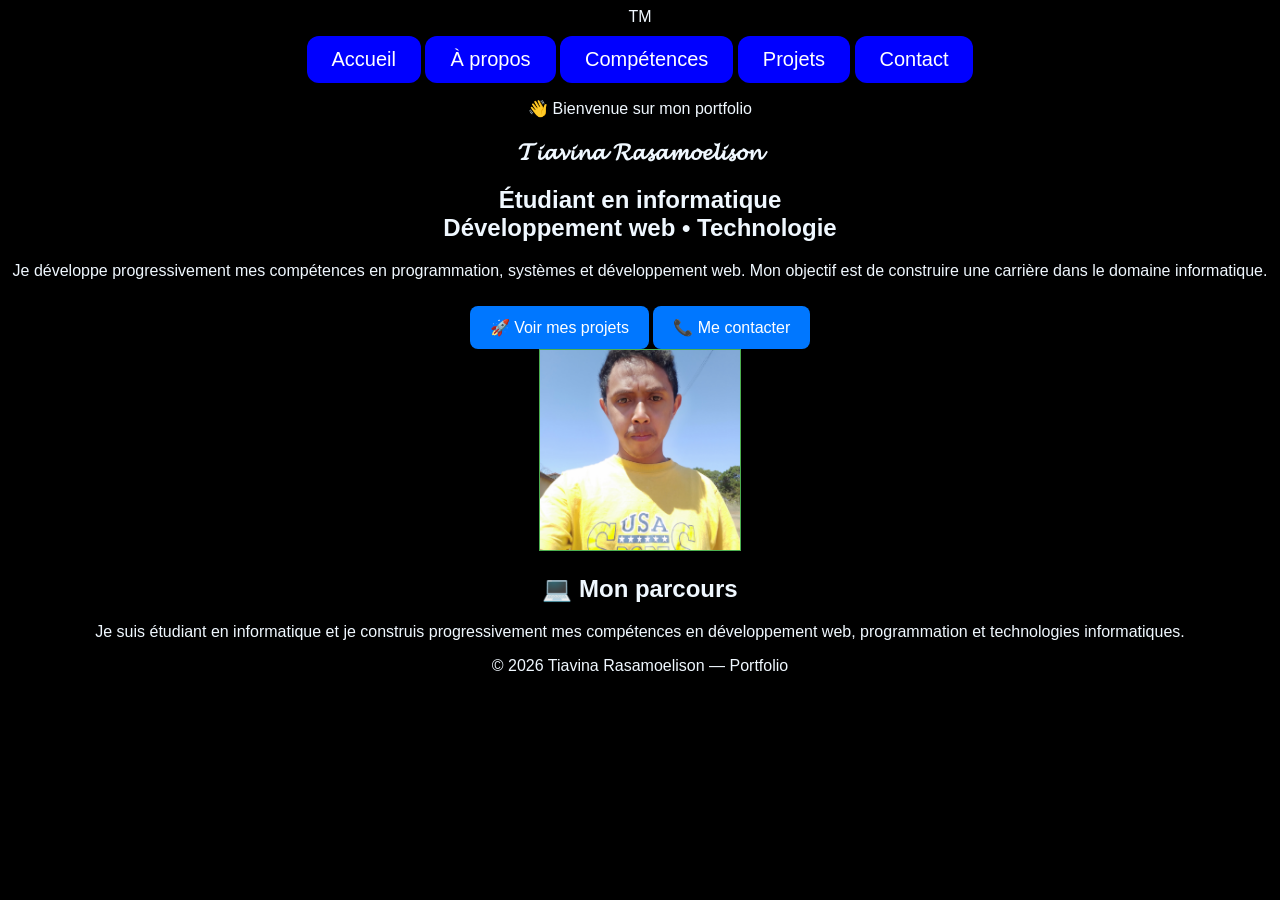
<file: index.html>
<!DOCTYPE html>
<html lang="fr">

<head>

    <meta charset="UTF-8">

    <meta name="viewport" content="width=device-width, initial-scale=1.0">

    <!-- Google Search Console -->
    <meta name="google-site-verification" content="xxxxxxxxxxxxxxxx">

    <title>Tiavina Miandra | Portfolio</title>

    <!-- Favicon -->
    <link rel="icon" type="image/png" href="logo.png">

    <link rel="stylesheet" href="portfolio.css">

</head>


<body>

    <!-- Navigation -->

    <header>

        <nav class="menu">

            <div class="logo">
                TM
            </div>

            <div class="navigation">

                <a href="index.html">Accueil</a>

                <a href="Apropos.html">À propos</a>

                <a href="competence.html">Compétences</a>

                <a href="projet.html">Projets</a>

                <a href="contact.html">Contact</a>

            </div>

        </nav>

    </header>


    <!-- Présentation -->

    <main class="accueil">

        <section class="presentation">

            <div class="texte">

                <p class="petit-titre">
                    👋 Bienvenue sur mon portfolio
                </p>

                <h1>
                    𝓣𝓲𝓪𝓿𝓲𝓷𝓪 𝓡𝓪𝓼𝓪𝓶𝓸𝓮𝓵𝓲𝓼𝓸𝓷
                </h1>

                <h2>
                    Étudiant en informatique
                    <br>
                    Développement web • Technologie
                </h2>

                <p class="description">
                    Je développe progressivement mes compétences en
                    programmation, systèmes et développement web.
                    Mon objectif est de construire une carrière dans
                    le domaine informatique.
                </p>


                <div class="boutons">

                    <a href="projet.html" class="bouton">
                        🚀 Voir mes projets
                    </a>

                    <a href="contact.html" class="bouton secondaire">
                        📞 Me contacter
                    </a>

                </div>

            </div>


            <div class="photo">

                <img src="tiavina.jpg"
                     alt="Photo de Tiavina">

            </div>

        </section>


        <!-- Petite présentation -->

        <section class="intro-portfolio">

            <h2>
                💻 Mon parcours
            </h2>

            <p>
                Je suis étudiant en informatique et je construis
                progressivement mes compétences en développement web,
                programmation et technologies informatiques.
            </p>

        </section>

    </main>


    <footer>

        <p>
            © 2026 Tiavina Rasamoelison — Portfolio
        </p>

    </footer>
    <button id="retour-haut" aria-label="Retour en haut">
    ↑
</button>

<script src="portfolio.js"></script>
</body>

</html>
</file>
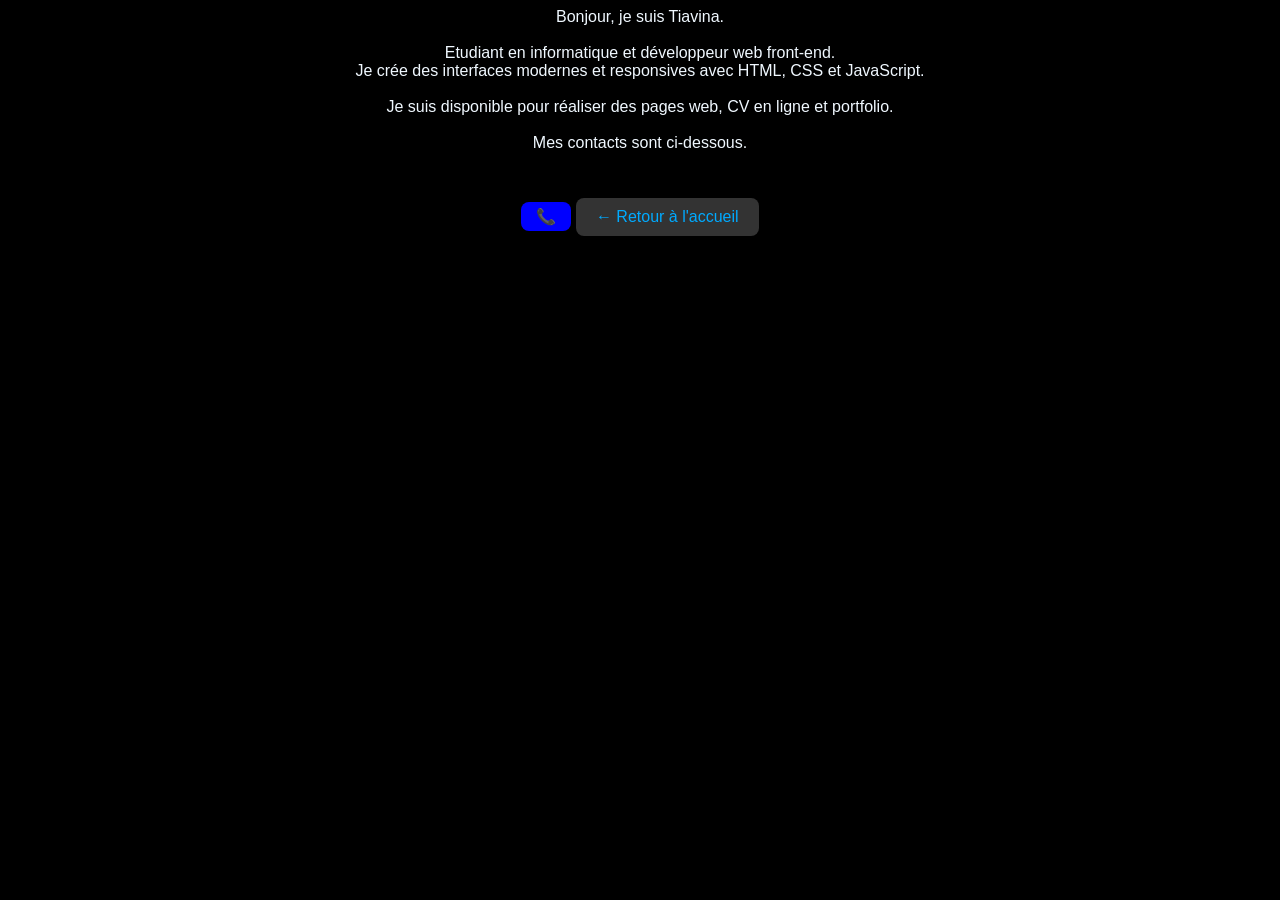
<file: accueil.html>
<html>
    <head>
        <title>acceuil</title>
        <link rel="stylesheet" href="portfolio.css">
    </head>
    <body>
        <p>
        Bonjour, je suis Tiavina. <br>
        <br>
        Etudiant en informatique et développeur web front-end. <br>
        Je crée des interfaces modernes et responsives avec  HTML, CSS et JavaScript. <br>
        <br>
        Je suis disponible pour réaliser des pages web, CV en ligne et portfolio.<br>
        <br>
        Mes contacts sont ci-dessous.
        </p>
        <a href="contact.html" class="btn">
    📞
</a>
        <a href="index.html" class="retour">
            ← Retour à l'accueil
        </a>
    </body>
</html>
</file>
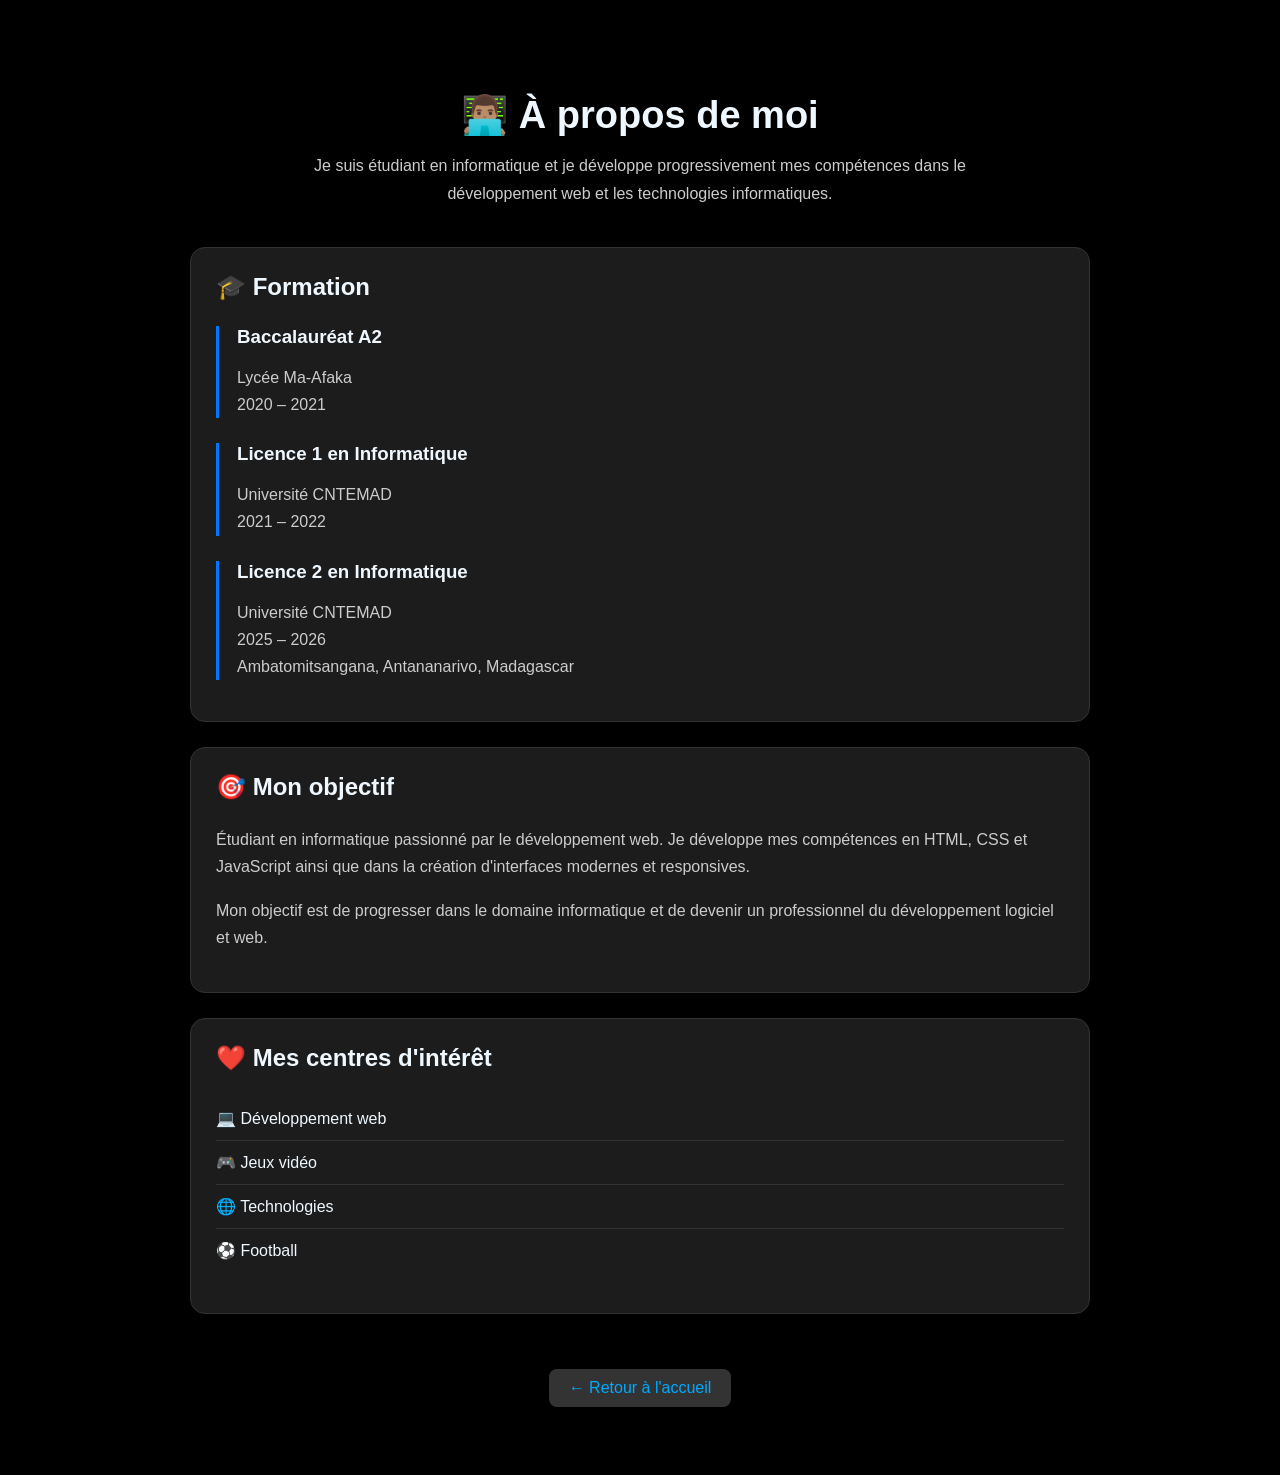
<file: Apropos.html>
<!DOCTYPE html>
<html lang="fr">

<head>
    <meta charset="UTF-8">
    <meta name="viewport" content="width=device-width, initial-scale=1.0">

    <title>À propos - Tiavina Miandra</title>

    <link rel="stylesheet" href="portfolio.css">
</head>

<body>

    <main class="apropos">

        <h1>👨🏽‍💻 À propos de moi</h1>

        <p class="intro">
            Je suis étudiant en informatique et je développe progressivement
            mes compétences dans le développement web et les technologies informatiques.
        </p>


        <!-- Formation -->

        <section class="info-card">

            <h2>🎓 Formation</h2>

            <div class="formation">

                <h3>Baccalauréat A2</h3>

                <p>
                    Lycée Ma-Afaka<br>
                    2020 – 2021
                </p>

            </div>


            <div class="formation">

                <h3>Licence 1 en Informatique</h3>

                <p>
                    Université CNTEMAD<br>
                    2021 – 2022
                </p>

            </div>


            <div class="formation">

                <h3>Licence 2 en Informatique</h3>

                <p>
                    Université CNTEMAD<br>
                    2025 – 2026<br>
                    Ambatomitsangana, Antananarivo, Madagascar
                </p>

            </div>

        </section>


        <!-- Objectif -->

        <section class="info-card">

            <h2>🎯 Mon objectif</h2>

            <p>
                Étudiant en informatique passionné par le développement web.
                Je développe mes compétences en HTML, CSS et JavaScript
                ainsi que dans la création d'interfaces modernes et responsives.
            </p>

            <p>
                Mon objectif est de progresser dans le domaine informatique
                et de devenir un professionnel du développement logiciel et web.
            </p>

        </section>


        <!-- Passions -->

        <section class="info-card">

            <h2>❤️ Mes centres d'intérêt</h2>

            <ul class="passions">
                <li>💻 Développement web</li>
                <li>🎮 Jeux vidéo</li>
                <li>🌐 Technologies</li>
                <li>⚽ Football</li>
            </ul>

        </section>


        <a href="index.html" class="retour">
            ← Retour à l'accueil
        </a>

    </main>

</body>

</html>
</file>
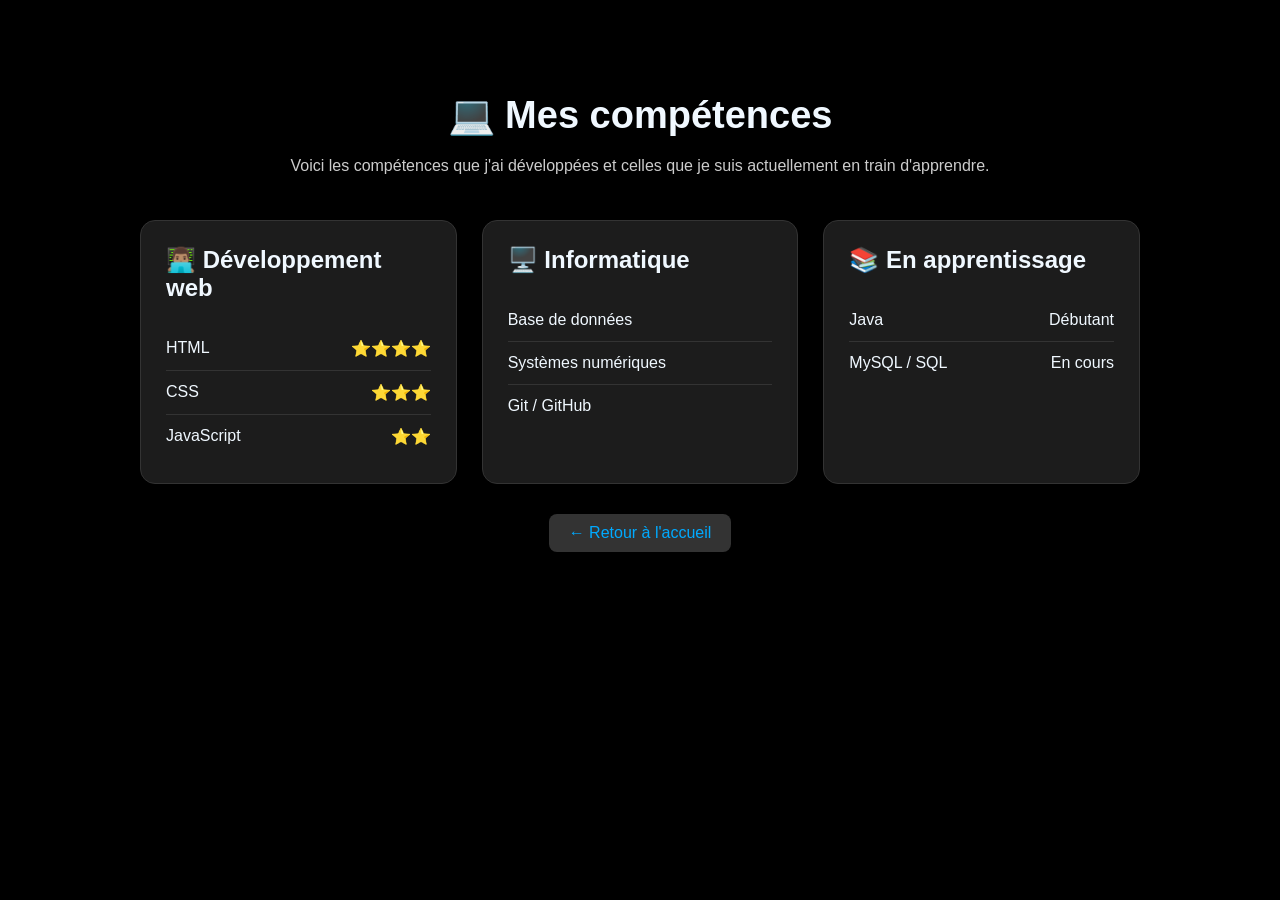
<file: competence.html>
<!DOCTYPE html>
<html lang="fr">

<head>
    <meta charset="UTF-8">
    <meta name="viewport" content="width=device-width, initial-scale=1.0">

    <title>Compétences - Tiavina Miandra</title>

    <link rel="stylesheet" href="portfolio.css">
</head>

<body>

    <main class="competences">

        <h1>💻 Mes compétences</h1>

        <p class="intro">
            Voici les compétences que j'ai développées et celles que
            je suis actuellement en train d'apprendre.
        </p>


        <div class="cards">

            <!-- Développement -->
            <section class="card">

                <h2>👨🏽‍💻 Développement web</h2>

                <div class="competence">
                    <span>HTML</span>
                    <span>⭐⭐⭐⭐</span>
                </div>

                <div class="competence">
                    <span>CSS</span>
                    <span>⭐⭐⭐</span>
                </div>

                <div class="competence">
                    <span>JavaScript</span>
                    <span>⭐⭐</span>
                </div>

            </section>


            <!-- Informatique -->
            <section class="card">

                <h2>🖥️ Informatique</h2>

                <div class="competence">
                    <span>Base de données</span>
                </div>

                <div class="competence">
                    <span>Systèmes numériques</span>
                </div>

                <div class="competence">
                    <span>Git / GitHub</span>
                </div>

            </section>


            <!-- Apprentissage -->
            <section class="card">

                <h2>📚 En apprentissage</h2>

                <div class="competence">
                    <span>Java</span>
                    <span>Débutant</span>
                </div>

                <div class="competence">
                    <span>MySQL / SQL</span>
                    <span>En cours</span>
                </div>

            </section>

        </div>


        <a href="index.html" class="retour">
            ← Retour à l'accueil
        </a>

    </main>

</body>

</html>
</file>
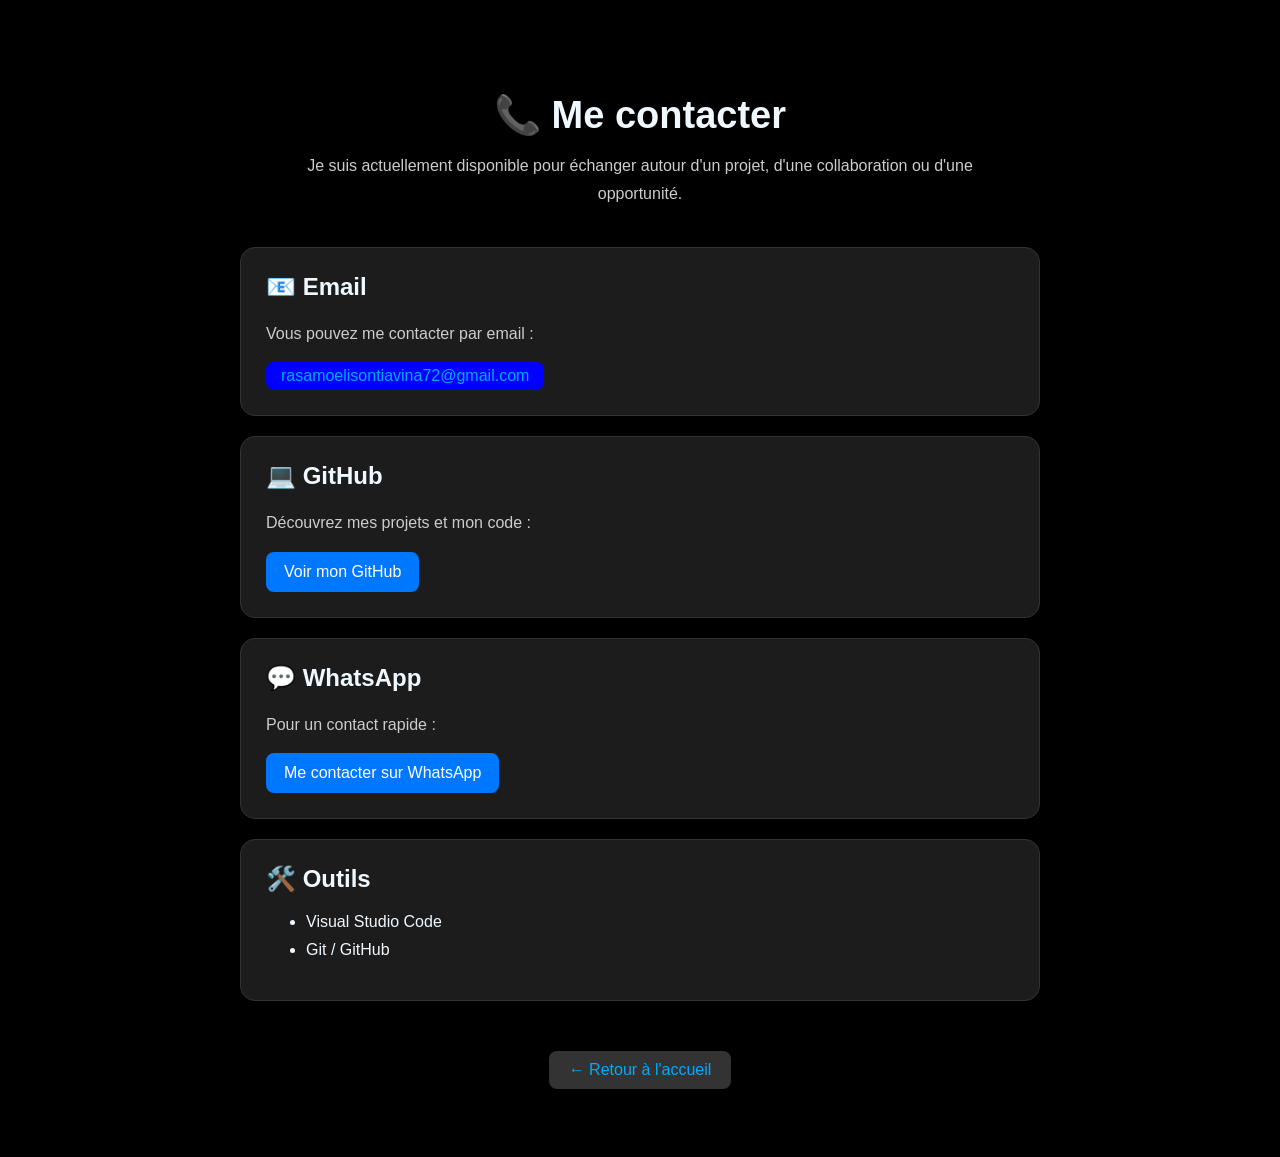
<file: contact.html>
<!DOCTYPE html>
<html lang="fr">

<head>
    <meta charset="UTF-8">
    <meta name="viewport" content="width=device-width, initial-scale=1.0">

    <title>Contact - Tiavina Miandra</title>

    <link rel="stylesheet" href="portfolio.css">
</head>

<body>

    <main class="contact">

        <h1>📞 Me contacter</h1>

        <p class="intro">
            Je suis actuellement disponible pour échanger autour
            d'un projet, d'une collaboration ou d'une opportunité.
        </p>


        <section class="contact-card">

            <h2>📧 Email</h2>

            <p>
                Vous pouvez me contacter par email :
            </p>

            <a href="mailto:rasamoelisontiavina72@gmail.com"
               class="contact-link">
                rasamoelisontiavina72@gmail.com
            </a>

        </section>


        <section class="contact-card">

            <h2>💻 GitHub</h2>

            <p>
                Découvrez mes projets et mon code :
            </p>

            <a href="https://github.com/TiavinaMiandravola04"
               target="_blank"
               class="contact-button">
                Voir mon GitHub
            </a>

        </section>


        <section class="contact-card">

            <h2>💬 WhatsApp</h2>

            <p>
                Pour un contact rapide :
            </p>

            <a href="https://wa.me/261384267025"
               target="_blank"
               class="contact-button">
                Me contacter sur WhatsApp
            </a>

        </section>


        <section class="contact-card">

            <h2>🛠️ Outils</h2>

            <ul>
                <li>Visual Studio Code</li>
                <li>Git / GitHub</li>
            </ul>

        </section>


        <a href="index.html" class="retour">
            ← Retour à l'accueil
        </a>

    </main>

</body>

</html>
</file>
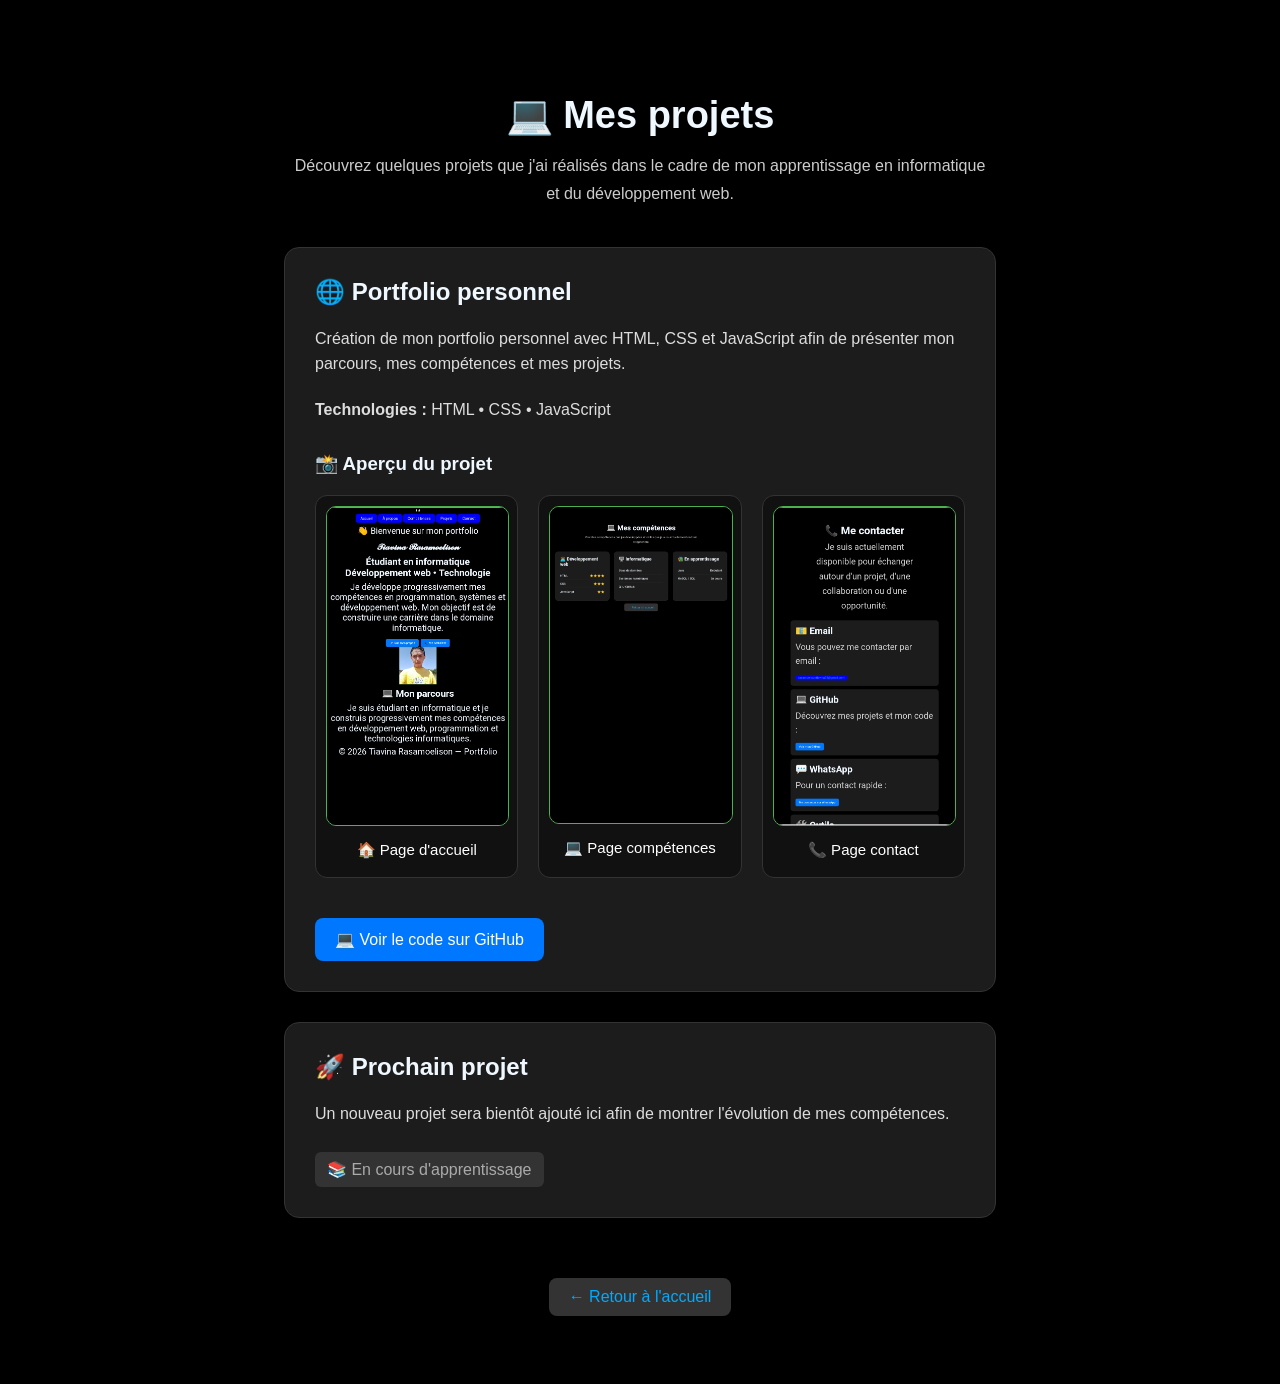
<file: projet.html>
<!DOCTYPE html>
<html lang="fr">

<head>
    <meta charset="UTF-8">
    <meta name="viewport" content="width=device-width, initial-scale=1.0">

    <title>Mes projets - Tiavina Miandra</title>

    <link rel="stylesheet" href="portfolio.css">
</head>

<body>

    <main class="projets">

        <h1>💻 Mes projets</h1>

        <p class="intro">
            Découvrez quelques projets que j'ai réalisés dans le cadre
            de mon apprentissage en informatique et du développement web.
        </p>


        <!-- =========================
             PROJET 1
        ========================== -->

        <section class="projet-card">

            <h2>🌐 Portfolio personnel</h2>

            <p>
                Création de mon portfolio personnel avec HTML, CSS et
                JavaScript afin de présenter mon parcours, mes compétences
                et mes projets.
            </p>

            <p class="technologies">
                <strong>Technologies :</strong>
                HTML • CSS • JavaScript
            </p>


            <!-- Preuves du projet -->

            <h3>📸 Aperçu du projet</h3>

            <div class="projet-images">

                <div class="image-projet">
                    <img src="accueil.jpg"
                         alt="Page d'accueil du portfolio">

                    <p>🏠 Page d'accueil</p>
                </div>


                <div class="image-projet">
                    <img src="mescompetence.jpg"
                         alt="Page des compétences du portfolio">

                    <p>💻 Page compétences</p>
                </div>


                <div class="image-projet">
                    <img src="mecontact.jpg"
                         alt="Page contact du portfolio">

                    <p>📞 Page contact</p>
                </div>

            </div>


            <!-- Bouton GitHub -->

            <a
                href="https://github.com/TiavinaMiandravola04"
                target="_blank"
                class="bouton">

                💻 Voir le code sur GitHub

            </a>

        </section>


        <!-- =========================
             PROJET 2
        ========================== -->

        <section class="projet-card">

            <h2>🚀 Prochain projet</h2>

            <p>
                Un nouveau projet sera bientôt ajouté ici afin de montrer
                l'évolution de mes compétences.
            </p>

            <span class="en-cours">
                📚 En cours d'apprentissage
            </span>

        </section>


        <!-- Retour -->

        <a href="index.html" class="retour">
            ← Retour à l'accueil
        </a>

    </main>

</body>

</html>
</file>
<file: portfolio.css>
body {

background-color: black;

color: aliceblue;

font-family: Arial, Helvetica, sans-serif;

margin: none;

text-align: center;

}

a {

display: inline-block;

background-color: blue;

color: white;

padding: 5px 15px;

text-decoration: none;

border-radius: 8px;

}

a:hover {

background-color: darkblue;

}

img {

width: 200px;

height: 200px;

object-fit: cover;

border-radius: 100px%;

border: 1px solid #4caf50;

}

button {

background: blue;

color: white;

border: none;

padding: 10px 20px;

border-radius: 8px;

}

.menu {

display: flex;



flex-direction: column;

align-items: center;

gap: 10px;

}

.menu a {

background-color: blue;



color: white;

text-decoration: none;

padding: 12px 25px;

border-radius: 12px;

font-size: 20px;

}

.retour{

background: #333;

color: white;

padding: 10px 20px;

border-radius: 8px;

text-decoration: none;

}

/* Ordinateur */

.container {

max-width: 1100px;

margin: auto;

padding: 40px;

}

/* Téléphone */

@media (max-width: 768px) {

.container {

    padding: 20px;

}



nav {

    flex-direction: column;

}

}

/* PAGE PROJETS */

.projets {

max-width: 900px;

margin: auto;

padding: 60px 20px;

}

.projets h1 {

font-size: 38px;

margin-bottom: 15px;

}

.intro {

max-width: 650px;

margin: 0 auto 40px;

line-height: 1.7;

color: #cccccc;

}

.projet-card {

background-color: #1c1c1c;

border: 1px solid #333;

border-radius: 15px;

padding: 25px;

margin: 25px auto;

max-width: 650px;

text-align: left;

}

.projet-card h2 {

margin-top: 0;

}

.projet-card p {

line-height: 1.6;

color: #dddddd;

}

.technologies {

margin-top: 20px;

}

.bouton {

display: inline-block;

margin-top: 10px;

padding: 11px 18px;

background-color: #0077ff;

color: white;

text-decoration: none;

border-radius: 8px;

transition: 0.3s;

}

.bouton:hover {

background-color: #0055cc;

transform: scale(1.05);

}

.en-cours {

display: inline-block;

margin-top: 10px;

padding: 8px 12px;

background-color: #333;

border-radius: 6px;

color: #aaa;

}

.retour {

display: inline-block;

margin-top: 30px;

color: #00aaff;

text-decoration: none;

}

/* ADAPTATION TÉLÉPHONE */

@media (max-width: 600px) {

.projets {

    padding: 40px 15px;

}



.projets h1 {

    font-size: 30px;

}



.projet-card {

    padding: 20px;

}

}

/* =========================

COMPÉTENCES

========================= */

.competences {

max-width: 1000px;

margin: auto;

padding: 60px 20px;

}

.competences h1 {

font-size: 38px;

margin-bottom: 15px;

}

.intro {

color: #cccccc;

line-height: 1.6;

margin-bottom: 40px;

}

/* Conteneur des cards */

.cards {

display: grid;

grid-template-columns: repeat(3, 1fr);

gap: 25px;

}

/* Chaque card */

.card {

background: #1c1c1c;

border: 1px solid #333;

border-radius: 15px;

padding: 25px;

text-align: left;

transition: 0.3s;

}

.card:hover {

transform: translateY(-5px);

border-color: #0077ff;

}

.card h2 {

margin-top: 0;

margin-bottom: 25px;

}

/* Chaque compétence */

.competence {

display: flex;

justify-content: space-between;

align-items: center;



padding: 12px 0;



border-bottom: 1px solid #333;

}

.competence:last-child {

border-bottom: none;

}

/* Retour */

.retour {

display: inline-block;

margin-top: 40px;

color: #00aaff;

text-decoration: none;

}

/* =========================

TÉLÉPHONE

========================= */

@media (max-width: 700px) {

.competences {

    padding: 40px 15px;

}



.competences h1 {

    font-size: 30px;

}



.cards {

    grid-template-columns: 1fr;

}



.card {

    padding: 20px;

}

}

/* =========================

CONTACT

========================= */

.contact {

max-width: 800px;

margin: auto;

padding: 60px 20px;

}

.contact h1 {

font-size: 38px;

margin-bottom: 15px;

}

.contact .intro {

color: #cccccc;

line-height: 1.7;

margin-bottom: 40px;

}

.contact-card {

background: #1c1c1c;

border: 1px solid #333;

border-radius: 15px;

padding: 25px;

margin-bottom: 20px;

text-align: left;

transition: 0.3s;

}

.contact-card:hover {

transform: translateY(-4px);

border-color: #0077ff;

}

.contact-card h2 {

margin-top: 0;

}

.contact-card p {

color: #cccccc;

line-height: 1.6;

}

.contact-link {

color: #00aaff;

text-decoration: none;

word-break: break-word;

}

.contact-button {

display: inline-block;

padding: 11px 18px;

background: #0077ff;

color: white;

text-decoration: none;

border-radius: 8px;

transition: 0.3s;

}

.contact-button:hover {

background: #0055cc;

transform: scale(1.05);

}

.contact-card li {

margin: 10px 0;

}

.retour {

display: inline-block;

margin-top: 25px;

color: #00aaff;

text-decoration: none;

}

/* Téléphone */

@media (max-width: 600px) {

.contact {

    padding: 40px 15px;

}



.contact h1 {

    font-size: 30px;

}



.contact-card {

    padding: 20px;

}

}

/* =========================

À PROPOS

========================= */

.apropos {

max-width: 900px;

margin: auto;

padding: 60px 20px;

}

.apropos h1 {

font-size: 38px;

margin-bottom: 15px;

}

.apropos .intro {

max-width: 700px;

margin: 0 auto 40px;

color: #cccccc;

line-height: 1.7;

}

/* Cartes */

.info-card {

background: #1c1c1c;

border: 1px solid #333;

border-radius: 15px;

padding: 25px;

margin-bottom: 25px;

text-align: left;

transition: 0.3s;

}

.info-card:hover {

transform: translateY(-4px);

border-color: #0077ff;

}

.info-card h2 {

margin-top: 0;

margin-bottom: 25px;

}

/* Formation */

.formation {

border-left: 3px solid #0077ff;

padding-left: 18px;

margin-bottom: 25px;

}

.formation:last-child {

margin-bottom: 0;

}

.formation h3 {

margin-bottom: 8px;

}

.formation p {

color: #cccccc;

line-height: 1.6;

}

/* Objectif */

.info-card p {

color: #cccccc;

line-height: 1.7;

}

/* Passions */

.passions {

list-style: none;

padding: 0;

}

.passions li {

padding: 12px 0;

border-bottom: 1px solid #333;

}

.passions li:last-child {

border-bottom: none;

}

/* Retour */

.retour {

display: inline-block;

margin-top: 15px;

color: #00aaff;

text-decoration: none;

}

/* Téléphone */

@media (max-width: 600px) {

.apropos {

    padding: 40px 15px;

}



.apropos h1 {

    font-size: 30px;

}



.info-card {

    padding: 20px;

}

}

/* =========================

PAGE PROJETS

========================= */

.projets {

max-width: 1000px;

margin: auto;

padding: 60px 20px;

}

.projets h1 {

font-size: 38px;

margin-bottom: 15px;

}

.intro {

max-width: 700px;

margin: 0 auto 40px;

color: #cccccc;

line-height: 1.7;

}

/* =========================

CARTE DU PROJET

========================= */

.projet-card {

background: #1c1c1c;

border: 1px solid #333;

border-radius: 15px;



padding: 30px;

margin: 30px auto;



text-align: left;



transition: 0.3s;

}

.projet-card:hover {

transform: translateY(-5px);

border-color: #0077ff;

}

.projet-card h2 {

margin-top: 0;

}

.projet-card h3 {

margin-top: 30px;

margin-bottom: 20px;

}

.projet-card p {

color: #dddddd;

line-height: 1.6;

}

/* =========================

TECHNOLOGIES

========================= */

.technologies {

margin-top: 20px;

}

/* =========================

IMAGES DU PROJET

========================= */

.projet-images {

display: grid;



grid-template-columns: repeat(3, 1fr);



gap: 20px;



margin-bottom: 30px;

}

/* Une image */

.image-projet {

background: #111;



border: 1px solid #333;



border-radius: 12px;



padding: 10px;



text-align: center;



transition: 0.3s;

}

.image-projet:hover {

transform: translateY(-5px);



border-color: #0077ff;

}

/* Photo */

.image-projet img {

width: 100%;



height: 300px;



object-fit: cover;



border-radius: 8px;



display: block;

}

/* Texte sous photo */

.image-projet p {

margin: 12px 0 5px;



color: white;



font-size: 15px;

}

/* =========================

BOUTON

========================= */

.bouton {

display: inline-block;



margin-top: 10px;



padding: 12px 20px;



background-color: #0077ff;



color: white;



text-decoration: none;



border-radius: 8px;



transition: 0.3s;

}

.bouton:hover {

background-color: #0055cc;



transform: scale(1.05);

}

/* =========================

PROCHAIN PROJET

========================= */

.en-cours {

display: inline-block;



margin-top: 10px;



padding: 8px 12px;



background-color: #333;



border-radius: 6px;



color: #aaa;

}

/* =========================

RETOUR

========================= */

.retour {

display: inline-block;



margin-top: 30px;



color: #00aaff;



text-decoration: none;

}

/* =========================

VERSION TÉLÉPHONE

========================= */

@media (max-width: 700px) {

.projets {

    padding: 40px 15px;

}



.projets h1 {

    font-size: 30px;

}



.projet-card {

    padding: 20px;

}





/* Les 3 photos passent

   l'une sous l'autre */



.projet-images {

    grid-template-columns: 1fr;

}





.image-projet img {

    height: auto;



    max-height: 500px;



    object-fit: contain;

}

}

/* Images des preuves de projets */

.projet-images img {

width: 100%;

height: auto;

border-radius: 10px;

object-fit: contain;

display: block;

}

.apparition {

opacity: 0;

transform: translateY(25px);

transition: opacity 0.7s ease, transform 0.7s ease;

}

.apparition.visible {

opacity: 1;

transform: translateY(0);

}
Mon CSS est longue peut tu supprimer les inutile
.apparition {
opacity: 0;
transform: translateY(25px);
transition: opacity 0.7s ease, transform 0.7s ease;
}

.apparition.visible {
opacity: 1;
transform: translateY(0);
}
#retour-haut {
    display: none;
    position: fixed;
    bottom: 20px;
    right: 20px;
    width: 45px;
    height: 45px;
    border-radius: 50%;
    background: #0077ff;
    color: white;
    border: none;
    font-size: 24px;
    cursor: pointer;
    z-index: 1000;
}
</file>
